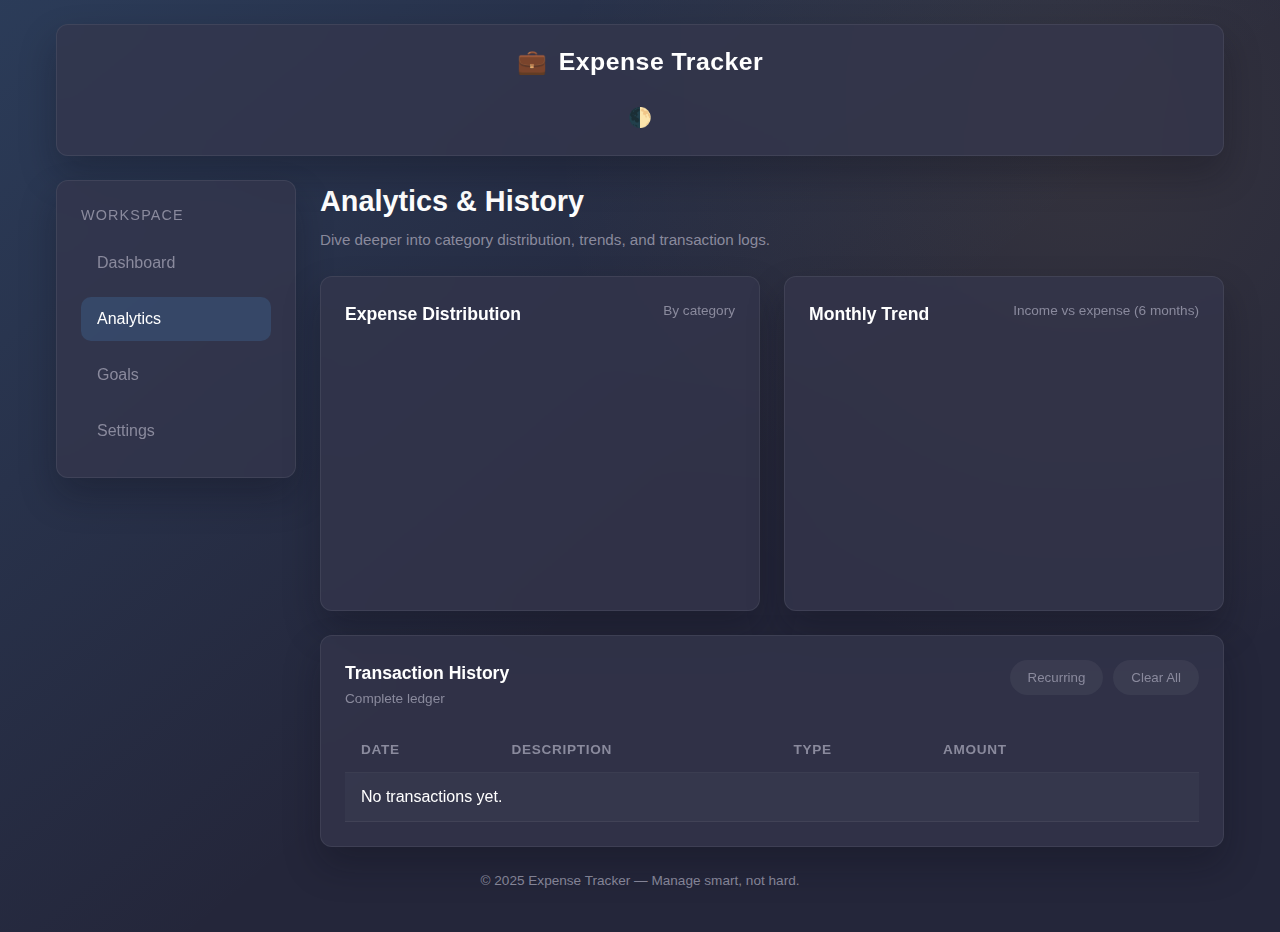
<file: analytics.html>
<!DOCTYPE html>
<html lang="en">
  <head>
    <meta charset="UTF-8" />
    <meta name="viewport" content="width=device-width, initial-scale=1.0" />
    <title>Expense Tracker — Analytics</title>
    <meta name="theme-color" content="#4C9EE3" />
    <link rel="manifest" href="manifest.json" />
    <link rel="apple-touch-icon" href="icons/icon-192.png" />
    <link rel="preconnect" href="https://fonts.googleapis.com" />
    <link rel="preconnect" href="https://fonts.gstatic.com" crossorigin />
    <link
      href="https://fonts.googleapis.com/css2?family=Inter:wght@400;500;600;700&family=Poppins:wght@500;600&display=swap"
      rel="stylesheet"
    />
    <link rel="stylesheet" href="style.css" />
  </head>
  <body>
    <div class="app-shell">
      <header class="top-nav glass-card">
        <div class="brand">
          <span class="brand-icon" aria-hidden="true">💼</span>
          <h1>Expense Tracker</h1>
        </div>
        <div class="top-nav-actions">
          <button class="icon-button" id="themeToggle" aria-label="Toggle theme">🌓</button>
        </div>
      </header>

      <div class="layout">
        <aside class="sidebar glass-card">
          <nav>
            <p class="sidebar-title">Workspace</p>
            <ul>
              <li><a href="index.html">Dashboard</a></li>
              <li><a class="active" href="analytics.html">Analytics</a></li>
              <li><a href="goals.html">Goals</a></li>
              <li><a href="settings.html">Settings</a></li>
            </ul>
          </nav>
        </aside>

        <main class="main-content">
          <section class="page-header">
            <h2>Analytics & History</h2>
            <p class="page-subtitle">Dive deeper into category distribution, trends, and transaction logs.</p>
          </section>

          <section class="card-grid primary-grid">
            <article class="glass-card">
              <div class="card-header">
                <h2>Expense Distribution</h2>
                <span class="card-subtitle">By category</span>
              </div>
              <div class="chart-wrapper">
                <canvas id="categoryChart"></canvas>
              </div>
            </article>

            <article class="glass-card">
              <div class="card-header">
                <h2>Monthly Trend</h2>
                <span class="card-subtitle">Income vs expense (6 months)</span>
              </div>
              <div class="chart-wrapper">
                <canvas id="monthlyChart"></canvas>
              </div>
            </article>
          </section>

          <section class="glass-card history-card">
            <div class="card-header">
              <div>
                <h2>Transaction History</h2>
                <span class="card-subtitle">Complete ledger</span>
              </div>
              <div class="history-actions">
                <button class="ghost-btn" id="recurringBtn">Recurring</button>
                <button class="ghost-btn" id="clearAllBtn">Clear All</button>
              </div>
            </div>
            <div class="table-wrapper">
              <table>
                <thead>
                  <tr>
                    <th>Date</th>
                    <th>Description</th>
                    <th>Type</th>
                    <th>Amount</th>
                    <th></th>
                  </tr>
                </thead>
                <tbody id="transactionTableBody">
                  <tr class="empty-row">
                    <td colspan="5">No transactions yet.</td>
                  </tr>
                </tbody>
              </table>
            </div>
          </section>
        </main>
      </div>

      <footer class="footer">© 2025 Expense Tracker — Manage smart, not hard.</footer>
    </div>

    <div id="toastContainer" class="toast-container" aria-live="polite"></div>

    <script src="https://cdn.jsdelivr.net/npm/chart.js"></script>
    <script src="script.js" type="module"></script>
  </body>
</html>
</file>
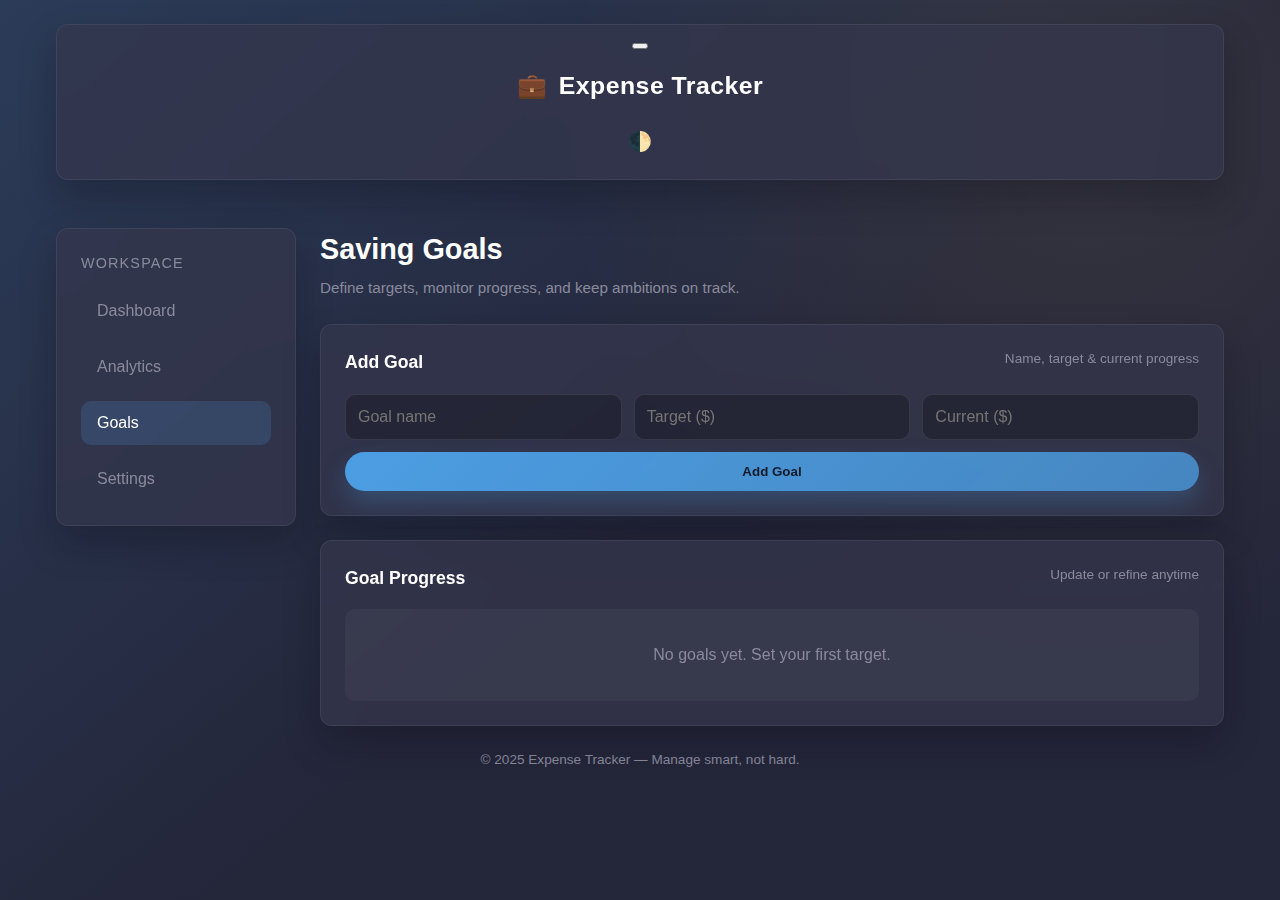
<file: goals.html>
<!DOCTYPE html>
<html lang="en">
  <head>
    <meta charset="UTF-8" />
    <meta
      name="viewport"
      content="width=device-width, initial-scale=1, maximum-scale=1, viewport-fit=cover, shrink-to-fit=no"
    />
    <title>Expense Tracker — Goals</title>
    <meta name="theme-color" content="#4C9EE3" />
    <link rel="manifest" href="manifest.json" />
    <link rel="apple-touch-icon" href="icons/icon-192.png" />
    <link rel="preconnect" href="https://fonts.googleapis.com" />
    <link rel="preconnect" href="https://fonts.gstatic.com" crossorigin />
    <link
      href="https://fonts.googleapis.com/css2?family=Inter:wght@400;500;600;700&family=Poppins:wght@500;600&display=swap"
      rel="stylesheet"
    />
    <link rel="stylesheet" href="style.css" />
  </head>
  <body>
    <div class="app-shell">
      <header class="top-nav glass-card">
        <button
          class="mobile-nav-toggle"
          id="mobileNavToggle"
          aria-label="Toggle navigation"
          aria-expanded="false"
        ></button>
        <div class="brand">
          <span class="brand-icon" aria-hidden="true">💼</span>
          <h1>Expense Tracker</h1>
        </div>
        <div class="top-nav-actions">
          <button class="icon-button" id="themeToggle" aria-label="Toggle theme">🌓</button>
        </div>
      </header>

      <div class="nav-overlay hidden" id="navOverlay"></div>

      <div class="layout">
        <aside class="sidebar glass-card">
          <nav>
            <p class="sidebar-title">Workspace</p>
            <ul>
              <li><a href="index.html">Dashboard</a></li>
              <li><a href="analytics.html">Analytics</a></li>
              <li><a class="active" href="goals.html">Goals</a></li>
              <li><a href="settings.html">Settings</a></li>
            </ul>
          </nav>
        </aside>

        <main class="main-content">
          <section class="page-header">
            <h2>Saving Goals</h2>
            <p class="page-subtitle">Define targets, monitor progress, and keep ambitions on track.</p>
          </section>

          <section class="glass-card goals-card">
            <div class="card-header">
              <h2>Add Goal</h2>
              <span class="card-subtitle">Name, target &amp; current progress</span>
            </div>
            <form id="goalForm" class="goal-form">
              <input type="text" name="name" placeholder="Goal name" required />
              <input type="number" name="target" placeholder="Target ($)" min="1" step="0.01" required />
              <input type="number" name="current" placeholder="Current ($)" min="0" step="0.01" required />
              <button type="submit" class="primary-btn">Add Goal</button>
            </form>
          </section>

          <section class="glass-card">
            <div class="card-header">
              <h2>Goal Progress</h2>
              <span class="card-subtitle">Update or refine anytime</span>
            </div>
            <div id="goalsList" class="goals-list empty-state">
              <p>No goals yet. Set your first target.</p>
            </div>
          </section>
        </main>
      </div>

      <footer class="footer">© 2025 Expense Tracker — Manage smart, not hard.</footer>
    </div>

    <div id="toastContainer" class="toast-container" aria-live="polite"></div>

    <script src="https://cdn.jsdelivr.net/npm/chart.js"></script>
    <script src="script.js" type="module"></script>
  </body>
</html>
</file>
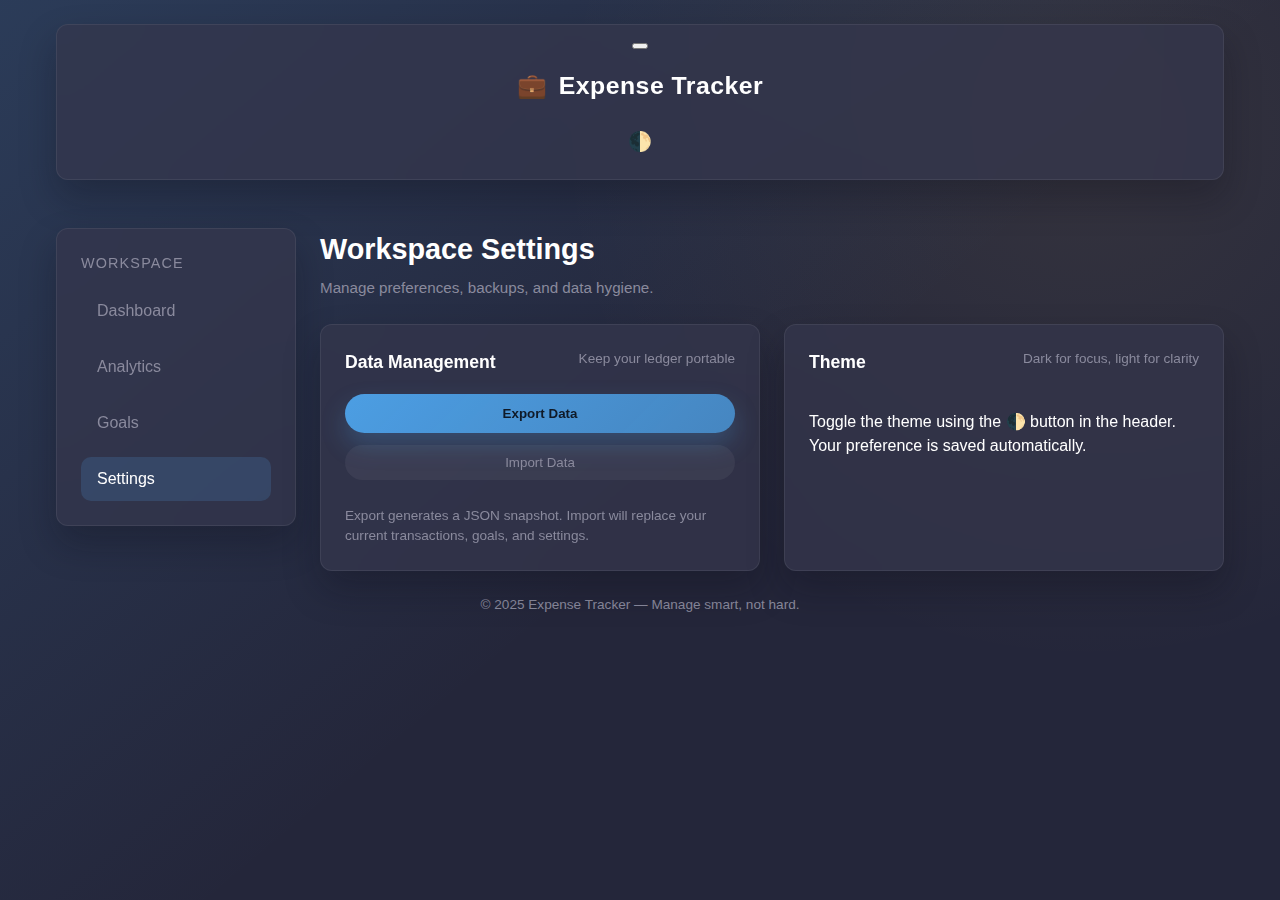
<file: settings.html>
<!DOCTYPE html>
<html lang="en">
  <head>
    <meta charset="UTF-8" />
    <meta
      name="viewport"
      content="width=device-width, initial-scale=1, maximum-scale=1, viewport-fit=cover, shrink-to-fit=no"
    />
    <title>Expense Tracker — Settings</title>
    <meta name="theme-color" content="#4C9EE3" />
    <link rel="manifest" href="manifest.json" />
    <link rel="apple-touch-icon" href="icons/icon-192.png" />
    <link rel="preconnect" href="https://fonts.googleapis.com" />
    <link rel="preconnect" href="https://fonts.gstatic.com" crossorigin />
    <link
      href="https://fonts.googleapis.com/css2?family=Inter:wght@400;500;600;700&family=Poppins:wght@500;600&display=swap"
      rel="stylesheet"
    />
    <link rel="stylesheet" href="style.css" />
  </head>
  <body>
    <div class="app-shell">
      <header class="top-nav glass-card">
        <button
          class="mobile-nav-toggle"
          id="mobileNavToggle"
          aria-label="Toggle navigation"
          aria-expanded="false"
        ></button>
        <div class="brand">
          <span class="brand-icon" aria-hidden="true">💼</span>
          <h1>Expense Tracker</h1>
        </div>
        <div class="top-nav-actions">
          <button class="icon-button" id="themeToggle" aria-label="Toggle theme">🌓</button>
        </div>
      </header>

      <div class="nav-overlay hidden" id="navOverlay"></div>

      <div class="layout">
        <aside class="sidebar glass-card">
          <nav>
            <p class="sidebar-title">Workspace</p>
            <ul>
              <li><a href="index.html">Dashboard</a></li>
              <li><a href="analytics.html">Analytics</a></li>
              <li><a href="goals.html">Goals</a></li>
              <li><a class="active" href="settings.html">Settings</a></li>
            </ul>
          </nav>
        </aside>

        <main class="main-content">
          <section class="page-header">
            <h2>Workspace Settings</h2>
            <p class="page-subtitle">Manage preferences, backups, and data hygiene.</p>
          </section>

          <section class="card-grid settings-grid">
            <article class="glass-card">
              <div class="card-header">
                <h2>Data Management</h2>
                <span class="card-subtitle">Keep your ledger portable</span>
              </div>
              <div class="button-stack">
                <button class="primary-btn" id="exportDataBtn">Export Data</button>
                <button class="ghost-btn" id="importDataBtn">Import Data</button>
                <input type="file" id="importFileInput" accept="application/json" hidden />
              </div>
              <p class="card-footnote">
                Export generates a JSON snapshot. Import will replace your current transactions, goals, and settings.
              </p>
            </article>

            <article class="glass-card">
              <div class="card-header">
                <h2>Theme</h2>
                <span class="card-subtitle">Dark for focus, light for clarity</span>
              </div>
              <p>
                Toggle the theme using the
                <span aria-hidden="true">🌓</span> button in the header. Your preference is saved automatically.
              </p>
            </article>
          </section>
        </main>
      </div>

      <footer class="footer">© 2025 Expense Tracker — Manage smart, not hard.</footer>
    </div>

    <div id="toastContainer" class="toast-container" aria-live="polite"></div>

    <script src="https://cdn.jsdelivr.net/npm/chart.js"></script>
    <script src="script.js" type="module"></script>
  </body>
</html>
</file>
<file: style.css>
/* Theme palette */
:root {
  --bg-color: #24263a;
  --card-bg: rgba(52, 54, 76, 0.72);
  --card-border: rgba(255, 255, 255, 0.07);
  --primary: #4c9ee3;
  --text-main: #ffffff;
  --text-muted: #8a8a9d;
  --income: #5fd68a;
  --expense: #e35757;
  --goal: #f8d06c;
  --glass-blur: blur(18px);
  --card-radius: 12px;
  --shadow: 0 18px 36px rgba(10, 10, 20, 0.28);
}

[data-theme="light"] {
  --bg-color: #f5f7fb;
  --card-bg: rgba(255, 255, 255, 0.82);
  --card-border: rgba(24, 36, 48, 0.08);
  --text-main: #10121f;
  --text-muted: #50526b;
  --shadow: 0 20px 40px rgba(31, 41, 55, 0.12);
}

*,
*::before,
*::after {
  box-sizing: border-box;
}

body {
  margin: 0;
  min-height: 100vh;
  font-family: "Inter", "Poppins", -apple-system, BlinkMacSystemFont, "Segoe UI", sans-serif;
  background: linear-gradient(140deg, rgba(76, 158, 227, 0.18), transparent 55%),
    radial-gradient(circle at 85% 15%, rgba(248, 208, 108, 0.08), transparent 40%), var(--bg-color);
  color: var(--text-main);
  display: flex;
  justify-content: center;
  align-items: stretch;
  line-height: 1.5;
  transition: background 0.3s ease, color 0.3s ease;
}

.app-shell {
  width: min(1240px, 100%);
  padding: 24px clamp(16px, 4vw, 36px);
  display: flex;
  flex-direction: column;
  gap: 24px;
}

.glass-card {
  background: var(--card-bg);
  backdrop-filter: var(--glass-blur);
  border: 1px solid var(--card-border);
  border-radius: var(--card-radius);
  box-shadow: var(--shadow);
  padding: 24px;
  display: flex;
  flex-direction: column;
  gap: 18px;
  transition: transform 0.2s ease, border-color 0.2s ease, box-shadow 0.2s ease;
}

.glass-card:hover {
  transform: translateY(-4px);
  border-color: rgba(76, 158, 227, 0.25);
}

.top-nav {
  display: flex;
  align-items: center;
  justify-content: space-between;
  padding: 18px 24px;
}

.brand {
  display: flex;
  align-items: center;
  gap: 12px;
}

.brand-icon {
  font-size: 1.5rem;
}

.brand h1 {
  margin: 0;
  font-family: "Poppins", sans-serif;
  font-weight: 600;
  font-size: clamp(1.25rem, 2vw, 1.55rem);
  letter-spacing: 0.02em;
}

.icon-button,
.primary-btn,
.ghost-btn {
  border: none;
  border-radius: 999px;
  font-family: inherit;
  cursor: pointer;
  transition: transform 0.2s ease, box-shadow 0.2s ease, background 0.2s ease, color 0.2s ease;
}

.icon-button {
  background: transparent;
  color: var(--text-muted);
  font-size: 1.2rem;
  padding: 8px 10px;
}

.icon-button:hover {
  color: var(--primary);
  transform: translateY(-2px);
}

.primary-btn {
  background: linear-gradient(135deg, var(--primary), rgba(76, 158, 227, 0.78));
  color: #0f1a28;
  padding: 12px 24px;
  font-weight: 600;
  box-shadow: 0 12px 24px rgba(76, 158, 227, 0.25);
}

.primary-btn:hover {
  transform: translateY(-2px);
  box-shadow: 0 16px 30px rgba(76, 158, 227, 0.3);
}

.ghost-btn {
  background: rgba(255, 255, 255, 0.05);
  color: var(--text-muted);
  padding: 10px 18px;
  font-weight: 500;
}

.ghost-btn:hover {
  color: var(--text-main);
  background: rgba(255, 255, 255, 0.08);
}

.layout {
  display: grid;
  grid-template-columns: 240px 1fr;
  gap: 24px;
}

.sidebar {
  position: sticky;
  top: 24px;
  align-self: flex-start;
}

.sidebar-title {
  margin: 0;
  font-size: 0.9rem;
  text-transform: uppercase;
  letter-spacing: 0.08em;
  color: var(--text-muted);
}

.sidebar nav ul {
  list-style: none;
  margin: 14px 0 0;
  padding: 0;
  display: flex;
  flex-direction: column;
  gap: 12px;
}

.sidebar a {
  display: block;
  padding: 10px 16px;
  border-radius: 10px;
  color: var(--text-muted);
  font-weight: 500;
  text-decoration: none;
  transition: background 0.2s ease, color 0.2s ease;
}

.sidebar a:hover,
.sidebar a.active {
  background: rgba(76, 158, 227, 0.18);
  color: var(--text-main);
}

.main-content {
  display: flex;
  flex-direction: column;
  gap: 24px;
}

.page-header h2 {
  margin: 0;
  font-size: clamp(1.45rem, 2.6vw, 1.8rem);
}

.page-subtitle {
  margin: 6px 0 0;
  color: var(--text-muted);
  font-size: 0.95rem;
}

.card-grid {
  display: grid;
  gap: 24px;
}

.primary-grid {
  grid-template-columns: repeat(auto-fit, minmax(260px, 1fr));
}

.secondary-grid {
  grid-template-columns: repeat(auto-fit, minmax(320px, 1fr));
}

.settings-grid {
  grid-template-columns: repeat(auto-fit, minmax(280px, 1fr));
}

.card-header {
  display: flex;
  align-items: flex-start;
  justify-content: space-between;
  gap: 12px;
}

.card-header h2 {
  margin: 0;
  font-size: 1.1rem;
  font-weight: 600;
}

.card-subtitle {
  color: var(--text-muted);
  font-size: 0.85rem;
}

.balance-amount {
  font-family: "Poppins", sans-serif;
  font-size: clamp(2rem, 4.5vw, 2.9rem);
  font-weight: 600;
}

.totals {
  display: grid;
  grid-template-columns: repeat(2, minmax(0, 1fr));
  gap: 12px;
}

.total-item {
  background: rgba(255, 255, 255, 0.05);
  padding: 16px;
  border-radius: var(--card-radius);
  display: flex;
  flex-direction: column;
  gap: 6px;
}

.total-item span {
  color: var(--text-muted);
  font-size: 0.85rem;
}

.total-item strong {
  font-size: 1.2rem;
  font-weight: 600;
}

.total-item.income strong {
  color: var(--income);
}

.total-item.expense strong {
  color: var(--expense);
}

.budget-card {
  gap: 16px;
}

.budget-form {
  display: flex;
  flex-direction: column;
  gap: 12px;
}

.budget-input-row {
  display: flex;
  gap: 12px;
}

.budget-input-row input {
  flex: 1;
}

.budget-progress {
  display: flex;
  flex-direction: column;
  gap: 8px;
}

.budget-progress-header {
  display: flex;
  justify-content: space-between;
  align-items: center;
  font-size: 0.85rem;
  color: var(--text-muted);
}

.budget-warning {
  margin: 0;
  color: var(--expense);
  font-size: 0.85rem;
  min-height: 18px;
}

.progress-bar {
  background: rgba(255, 255, 255, 0.08);
  border-radius: 999px;
  overflow: hidden;
  height: 10px;
  position: relative;
}

.progress-bar div {
  height: 100%;
  width: 0;
  background: linear-gradient(90deg, var(--goal), rgba(248, 208, 108, 0.6));
  border-radius: 999px;
  transition: width 0.6s cubic-bezier(0.4, 0, 0.2, 1);
}

.form-grid {
  display: grid;
  grid-template-columns: repeat(2, minmax(0, 1fr));
  gap: 16px;
}

.form-grid label {
  display: flex;
  flex-direction: column;
  gap: 8px;
  font-size: 0.85rem;
  color: var(--text-muted);
}

.form-grid input,
.form-grid select,
.goal-form input,
.budget-form input {
  background: rgba(0, 0, 0, 0.24);
  border: 1px solid rgba(255, 255, 255, 0.09);
  border-radius: 10px;
  padding: 10px 12px;
  color: var(--text-main);
  font: inherit;
  transition: border-color 0.2s ease, box-shadow 0.2s ease;
}

.form-grid input:focus,
.form-grid select:focus,
.goal-form input:focus,
.budget-form input:focus {
  outline: none;
  border-color: rgba(76, 158, 227, 0.45);
  box-shadow: 0 0 0 2px rgba(76, 158, 227, 0.18);
}

.form-grid button {
  grid-column: span 2;
}

.full-width {
  width: 100%;
}

.toggle-field {
  display: flex;
  align-items: center;
  gap: 8px;
  flex-direction: row;
  font-weight: 500;
}

.toggle-field input {
  width: auto;
  accent-color: var(--primary);
  border: none;
  box-shadow: none;
}

.form-footnote,
.card-footnote {
  margin: 8px 0 0;
  color: var(--text-muted);
  font-size: 0.85rem;
}

.inline-link {
  color: var(--primary);
  text-decoration: none;
  font-weight: 500;
}

.inline-link:hover {
  text-decoration: underline;
}

.recent-card {
  justify-content: space-between;
}

.recent-list {
  list-style: none;
  margin: 0;
  padding: 0;
  display: flex;
  flex-direction: column;
  gap: 12px;
}

.recent-list li {
  background: rgba(255, 255, 255, 0.05);
  padding: 12px 14px;
  border-radius: 10px;
  display: flex;
  flex-direction: column;
  gap: 6px;
}

.recent-list li span {
  display: flex;
  justify-content: space-between;
  font-size: 0.9rem;
}

.recent-list li small {
  color: var(--text-muted);
  font-size: 0.8rem;
}

.card-footer-link {
  display: flex;
  justify-content: flex-end;
}

.goal-form {
  display: grid;
  grid-template-columns: repeat(3, minmax(0, 1fr));
  gap: 12px;
}

.goal-form button {
  grid-column: span 3;
}

.goals-list {
  display: flex;
  flex-direction: column;
  gap: 18px;
}

.goal-card {
  background: rgba(255, 255, 255, 0.05);
  border-radius: 10px;
  padding: 16px;
  display: grid;
  grid-template-columns: repeat(2, minmax(0, 1fr));
  gap: 12px;
  position: relative;
  overflow: hidden;
}

.goal-card strong {
  font-size: 1rem;
}

.goal-meta {
  color: var(--text-muted);
  font-size: 0.85rem;
}

.goal-actions {
  display: flex;
  gap: 8px;
  align-items: center;
}

.goal-progress-label {
  color: var(--goal);
  font-weight: 600;
}

.chart-wrapper {
  position: relative;
  min-height: 240px;
}

.table-wrapper {
  overflow-x: auto;
}

table {
  width: 100%;
  border-collapse: collapse;
  min-width: 520px;
}

thead tr {
  color: var(--text-muted);
  font-size: 0.85rem;
  text-transform: uppercase;
  letter-spacing: 0.05em;
}

th,
td {
  padding: 12px 16px;
  text-align: left;
  border-bottom: 1px solid rgba(255, 255, 255, 0.06);
}

tbody tr:nth-child(odd) {
  background: rgba(255, 255, 255, 0.03);
}

tbody tr:hover {
  background: rgba(76, 158, 227, 0.06);
}

.amount-income {
  color: var(--income);
  font-weight: 600;
}

.amount-expense {
  color: var(--expense);
  font-weight: 600;
}

.history-card button.delete-btn {
  background: none;
  color: var(--expense);
  border: none;
  cursor: pointer;
  font-size: 1.05rem;
  transition: transform 0.2s ease;
}

.history-card button.delete-btn:hover {
  transform: translateY(-2px);
}

.history-actions {
  display: flex;
  gap: 10px;
}

.button-stack {
  display: flex;
  flex-direction: column;
  gap: 12px;
}

.footer {
  text-align: center;
  color: var(--text-muted);
  font-size: 0.85rem;
  padding-bottom: 16px;
}

.toast-container {
  position: fixed;
  bottom: 32px;
  right: 32px;
  display: flex;
  flex-direction: column;
  gap: 12px;
  z-index: 999;
}

.toast {
  background: rgba(44, 46, 68, 0.9);
  border-radius: 10px;
  padding: 12px 18px;
  color: #fff;
  font-size: 0.9rem;
  box-shadow: 0 12px 24px rgba(0, 0, 0, 0.35);
  animation: toast-in 0.35s ease forwards;
  transition: opacity 0.2s ease, transform 0.2s ease;
}

.toast-success {
  border-left: 4px solid var(--income);
}

.toast-error {
  border-left: 4px solid var(--expense);
}

.toast-info {
  border-left: 4px solid var(--primary);
}

.empty-state {
  background: rgba(255, 255, 255, 0.04);
  border-radius: 10px;
  padding: 18px;
  color: var(--text-muted);
  text-align: center;
}

.text-muted {
  color: var(--text-muted);
}

.install-banner {
  position: fixed;
  bottom: 24px;
  left: 50%;
  transform: translateX(-50%);
  background: var(--card-bg);
  border: 1px solid var(--card-border);
  border-radius: 999px;
  padding: 12px 20px;
  display: flex;
  align-items: center;
  gap: 16px;
  box-shadow: var(--shadow);
  backdrop-filter: var(--glass-blur);
  z-index: 1000;
}

.install-banner.hidden {
  display: none;
}

.banner-message {
  font-size: 0.9rem;
}

.banner-actions {
  display: flex;
  gap: 10px;
  align-items: center;
}

.banner-install-btn {
  padding: 8px 18px;
  font-size: 0.85rem;
}

.banner-dismiss {
  background: none;
  border: none;
  color: var(--text-muted);
  font-size: 0.8rem;
  cursor: pointer;
  padding: 6px 10px;
  transition: color 0.2s ease;
}

.banner-dismiss:hover {
  color: var(--text-main);
}

@keyframes toast-in {
  from {
    opacity: 0;
    transform: translateY(10px);
  }
  to {
    opacity: 1;
    transform: translateY(0);
  }
}

@media (max-width: 1024px) {
  .layout {
    grid-template-columns: 200px 1fr;
  }
}

@media (max-width: 900px) {
  .layout {
    grid-template-columns: 1fr;
  }

  .sidebar {
    position: static;
  }

  .sidebar nav ul {
    flex-direction: row;
    flex-wrap: wrap;
    gap: 8px;
  }

  .sidebar a {
    padding: 8px 14px;
  }
}

@media (max-width: 640px) {
  .app-shell {
    padding: 16px;
  }

  .glass-card {
    padding: 20px;
  }

  .form-grid {
    grid-template-columns: 1fr;
  }

  .goal-form {
    grid-template-columns: 1fr;
  }

  .goal-form button {
    grid-column: span 1;
  }

  .budget-input-row {
    flex-direction: column;
  }

  table {
    min-width: 100%;
  }

  .toast-container {
    right: 16px;
    left: 16px;
    bottom: 16px;
  }
}
</file>
